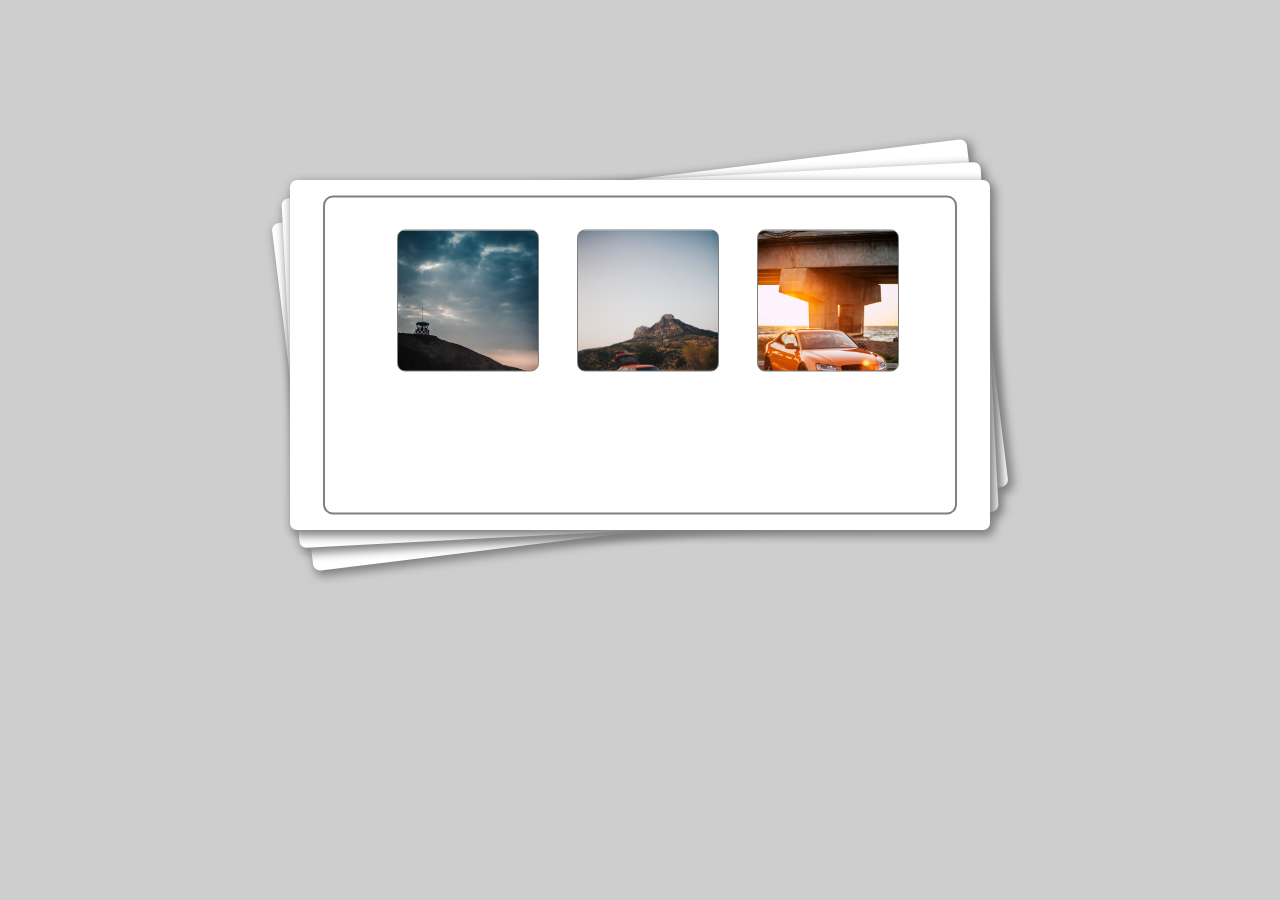
<file: Projekty/1-Kształt/index.html>
<!DOCTYPE html>
<html lang="en">
<head>
    <meta charset="UTF-8">
    <meta name="viewport" content="width=device-width, initial-scale=1.0">
    <meta http-equiv="X-UA-Compatible" content="ie=edge">
    <title>Document</title>
    <link rel="stylesheet" href="css/main.css">
</head>
<body>
    <div id="outer">
        <div id="inner">
            <div class="img-squares one"></div>
            <div class="img-squares two"></div>
            <div class="img-squares three"></div>
        </div>
    </div>
    
<!-- 
    <div id="color-palette">
        <h2>Color palette</h2>

        <div id="col-samples1" class="col-samples square"></div>
        <span class="span">#ffffff</span>
        <div id="col-samples2" class="col-samples square"></div>
        <span class="span">#ffffff</span>
        <div id="col-samples3" class="col-samples square"></div>
        <span class="span">#ffffff</span>

        <div id="col-samples4" class="col-samples2 square"></div>
        <span class="span">#ffffff</span>
        <div id="col-samples5" class="col-samples2 square"></div>
        <span class="span">#ffffff</span>
        <div id="col-samples6" class="col-samples2 square"></div>  
        <span class="span">#ffffff</span>

    </div> -->

</body>
</html>
</file>
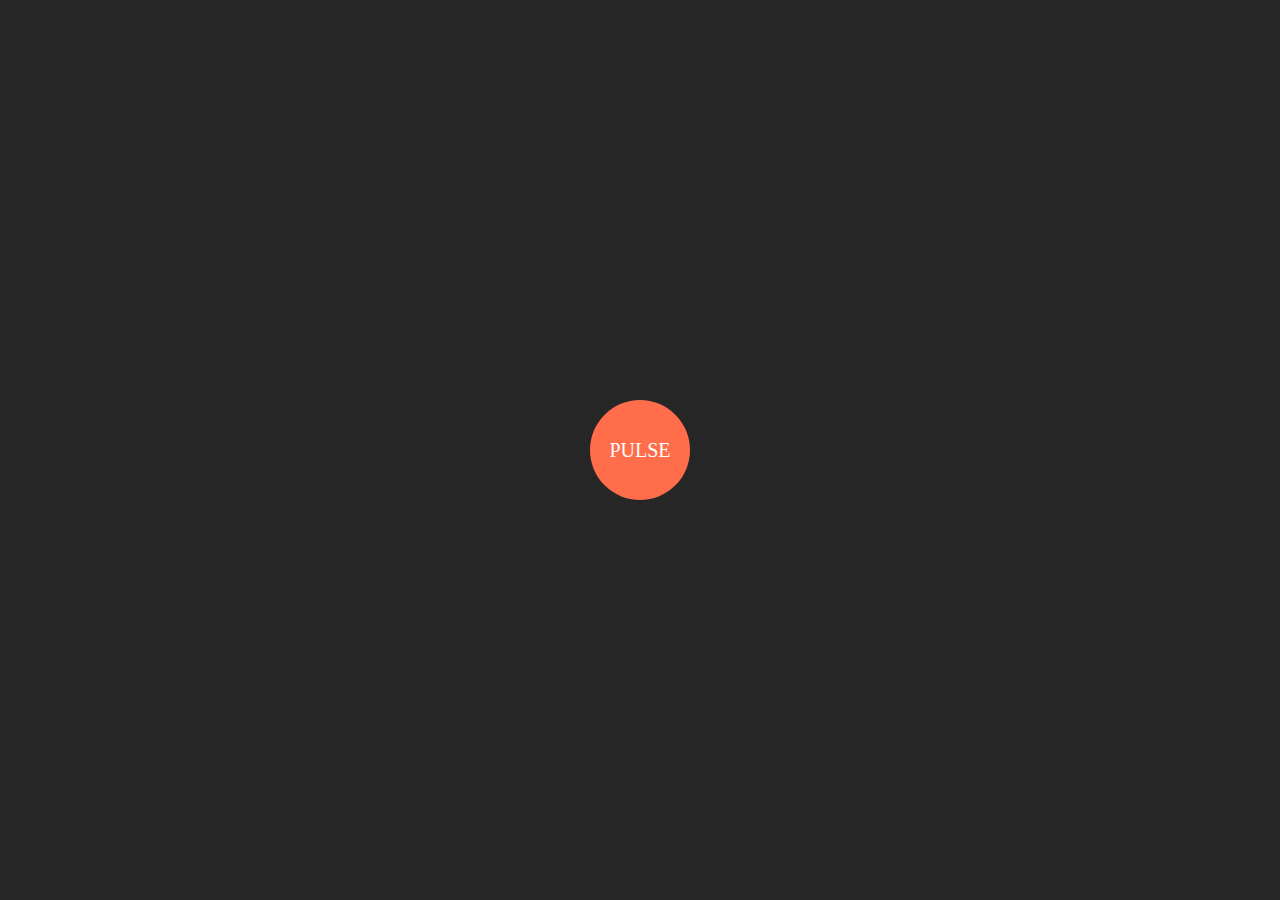
<file: Projekty/2-Kszałt2/index.html>
<!DOCTYPE html>
<html lang="en">
<head>
    <meta charset="UTF-8">
    <meta name="viewport" content="width=device-width, initial-scale=1.0">
    <meta http-equiv="X-UA-Compatible" content="ie=edge">
    <link rel="stylesheet" href="main.css">
    <title>Document</title>
    
</head>
<body>

    <div class="outer center">
        <div class="center">Pulse</div>
    </div>
</body>
</html>
</file>
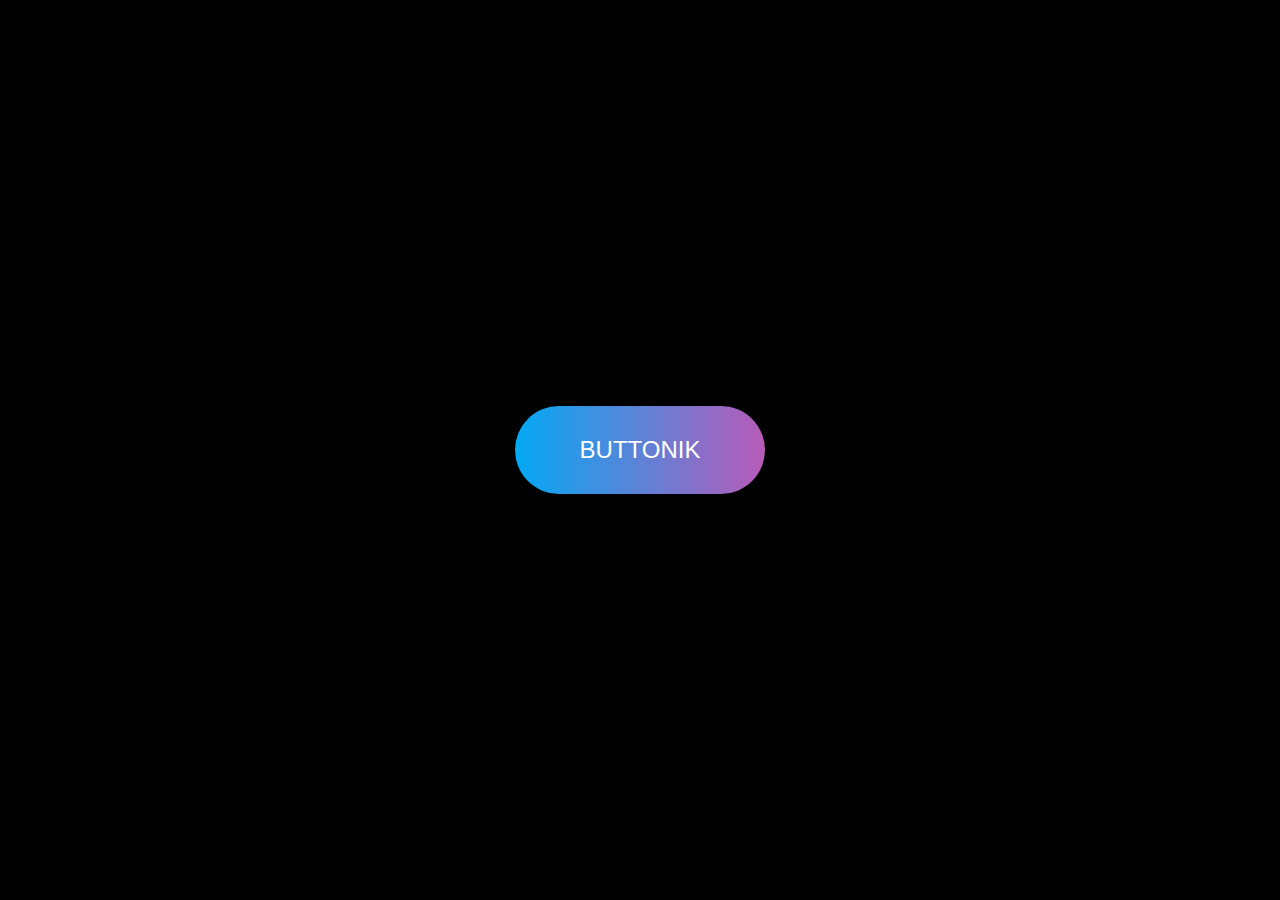
<file: Projekty/3-przyciski/index.html>
<!DOCTYPE html>
<html lang="en">
<head>
    <meta charset="UTF-8">
    <meta name="viewport" content="width=device-width, initial-scale=1.0">
    <meta http-equiv="X-UA-Compatible" content="ie=edge">
    <title>Document</title>
    <link rel="stylesheet" href="css/main.css">
</head>
<body>
    <a href="#">buttonik</a>
</body>
</html>
</file>
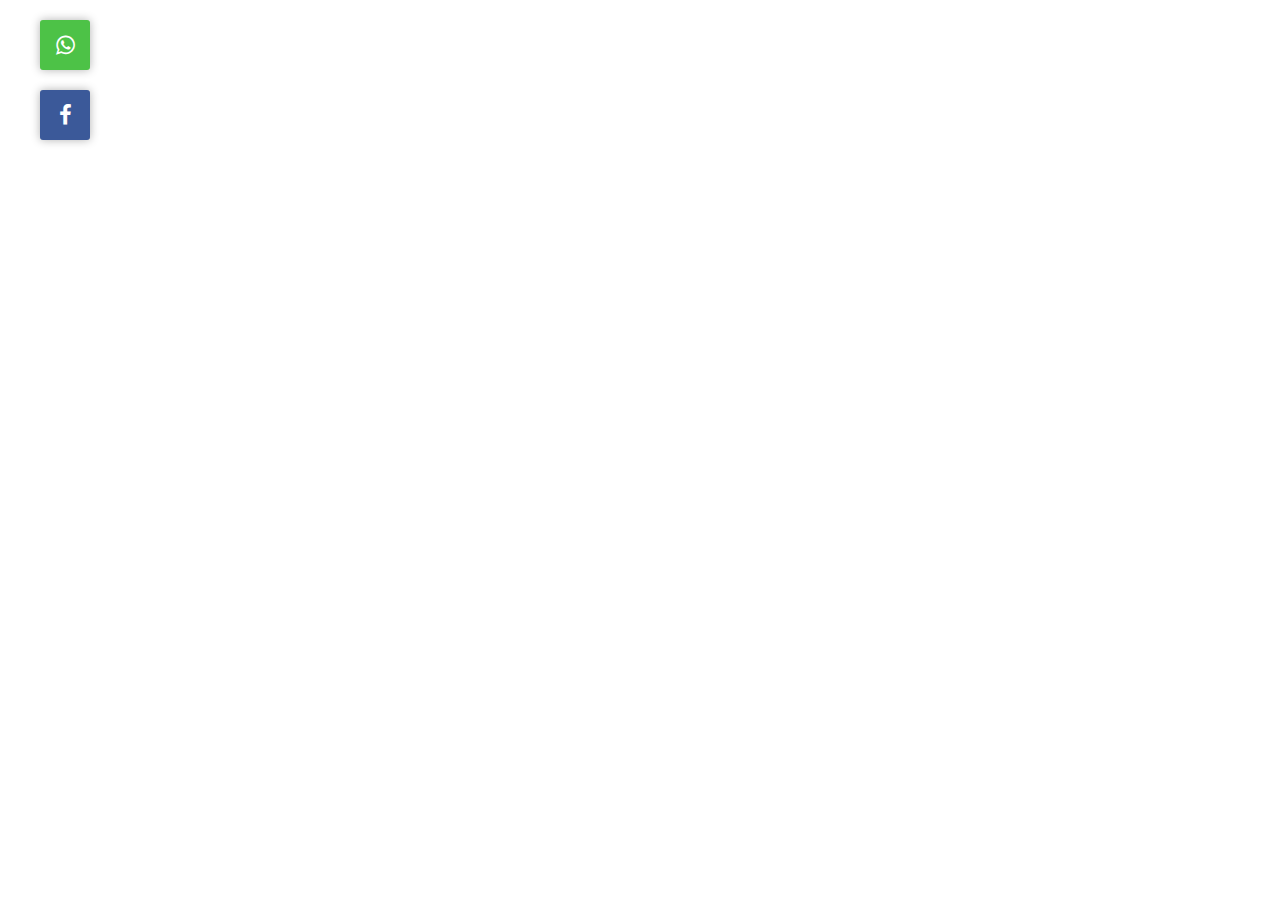
<file: Projekty/4-social-media-sliders/index.html>
<!DOCTYPE html>
<html lang="en">
<head>
    <meta charset="UTF-8">
    <meta name="viewport" content="width=device-width, initial-scale=1.0">
    <meta http-equiv="X-UA-Compatible" content="ie=edge">
    <title>Social media icons</title>
    <link rel="stylesheet" href="css/main.css">
    <link href="https://stackpath.bootstrapcdn.com/font-awesome/4.7.0/css/font-awesome.min.css" rel="stylesheet">
</head>
<body>
    <div class="wrap">
        <ul>
            <li class="whatsapp">
            <i class="fa fa-whatsapp"></i>
            <div class="slider">
                    <p>whatsapp</p>
                </div> 
            </li>
            
            <li class="facebook">
                <i class="fa fa-facebook"></i>
                <div class="slider"> 
                    <p>facebook</p>
                </div> 
            </li>
                
        </ul>
    </div>
</body>
</html>
</file>
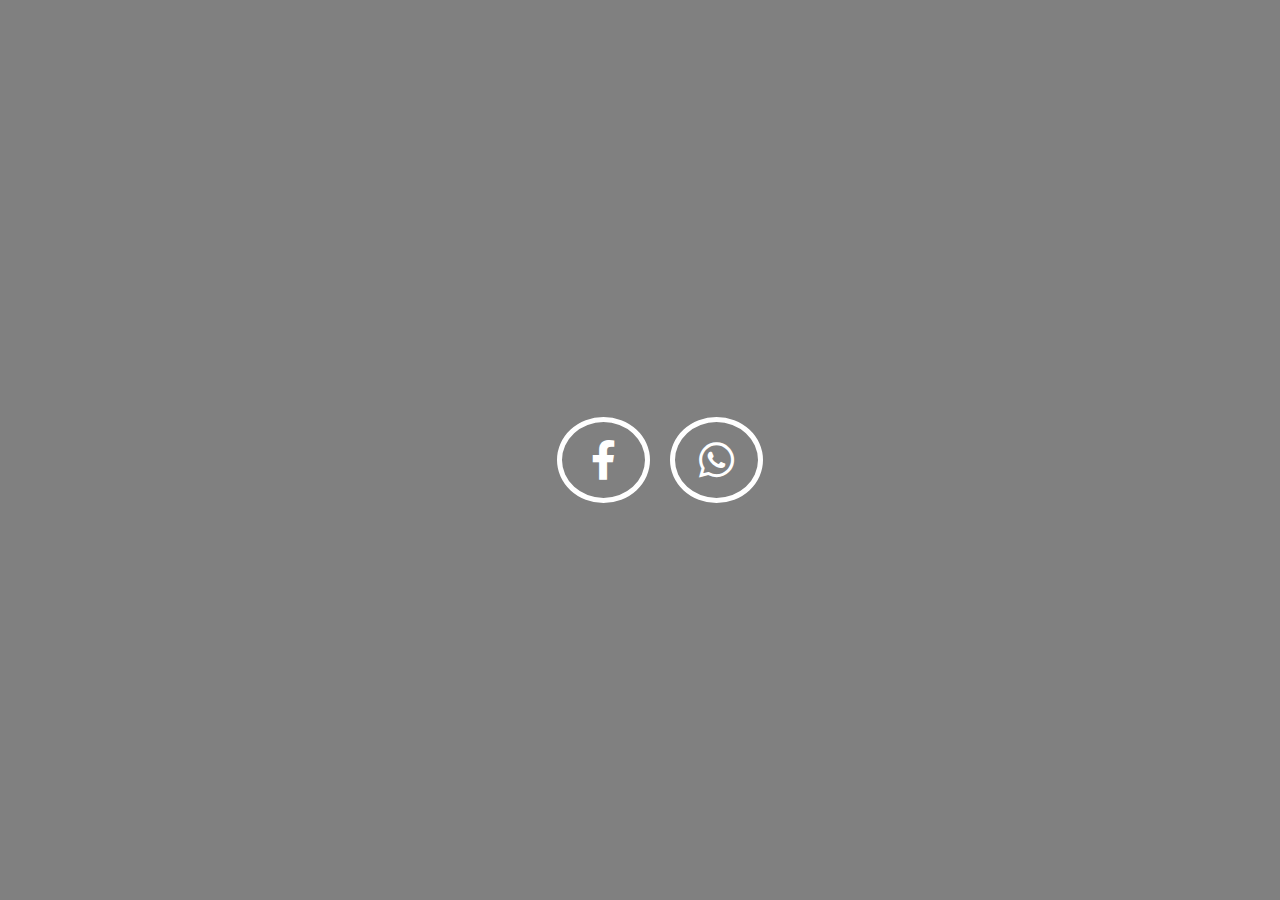
<file: Projekty/5-glowing-social-media-icons/index.html>
<!DOCTYPE html>
<html lang="en">
<head>
    <meta charset="UTF-8">
    <meta name="viewport" content="width=device-width, initial-scale=1.0">
    <meta http-equiv="X-UA-Compatible" content="ie=edge">
    <title>Document</title>
    <link rel="stylesheet" href="css/main.css">
    <link rel="stylesheet" href="https://use.fontawesome.com/releases/v5.2.0/css/all.css">
</head>
<body>
    <div class="wrap">
        <ul>
            <li><i class="fab fa-facebook-f fa-2x"></i></li>
            <li><i class="fab fa-whatsapp fa-2x"></i></li>
        </ul>
    </div>
</body>
</html>
</file>
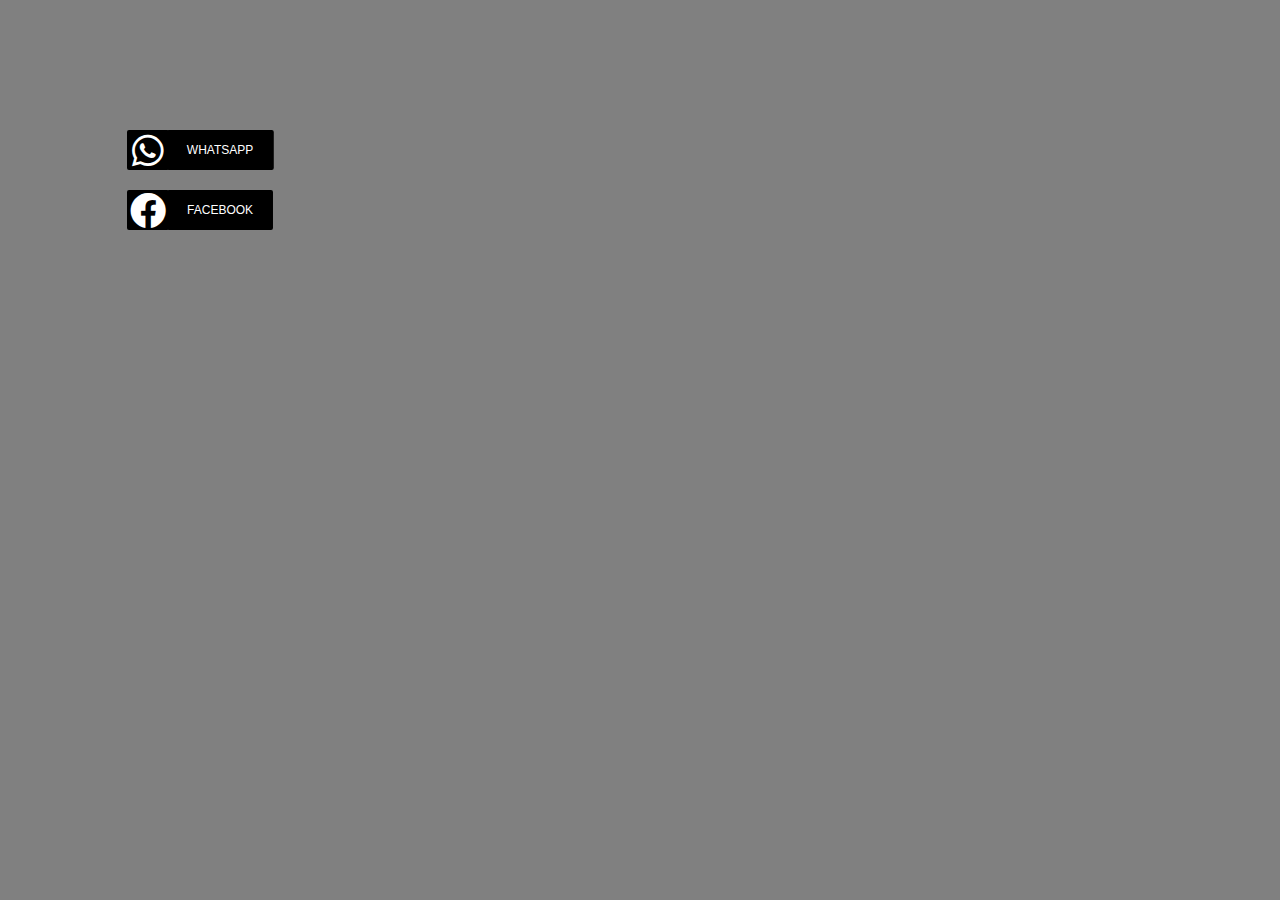
<file: Projekty/6-social-media/index.html>
<!DOCTYPE html>
<html lang="en">
<head>
    <meta charset="UTF-8">
    <meta name="viewport" content="width=device-width, initial-scale=1.0">
    <meta http-equiv="X-UA-Compatible" content="ie=edge">
    <title>Document</title>
    <link rel="stylesheet" href="css/main.css">
    <link rel="stylesheet" href="https://use.fontawesome.com/releases/v5.2.0/css/all.css" >
</head>
<body>
    <div class="wrap">
        <ul>
            <li id="li1">
                <i class="fab fa-whatsapp fa-2x"></i>
                <div class="right-cont whats">
                    <p>whatsapp</p>
                </div>
            </li>
            
            <li id="li2">
                <i class="fab fa-facebook fa-2x"></i>
                <div class="right-cont faceb">
                    <p>facebook</p>
                </div>
            </li>
            
            <!-- <li></li> -->
        </ul>
    </div>
</body>
</html>
</file>
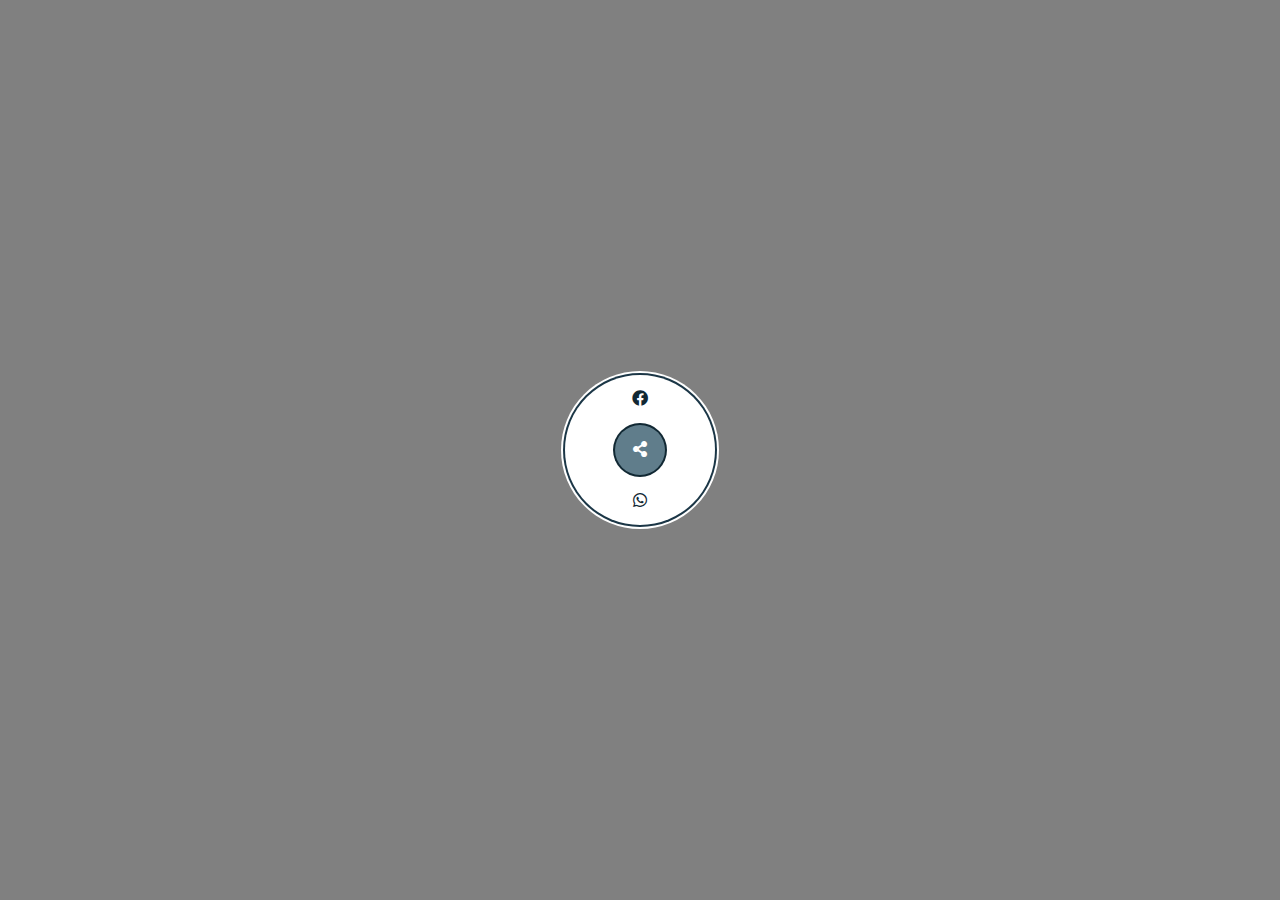
<file: Projekty/7- niedokończone/index.html>
<!DOCTYPE html>
<html lang="en">
<head>
    <meta charset="UTF-8">
    <meta name="viewport" content="width=device-width, initial-scale=1.0">
    <meta http-equiv="X-UA-Compatible" content="ie=edge">
    <title>Document</title>
    <link rel="stylesheet" href="css/main.css">
    <link rel="stylesheet" href="https://use.fontawesome.com/releases/v5.2.0/css/all.css" >
</head>
<body>
    <div class="circle">
        <div class="share">
            <i class="fas fa-share-alt"></i>
        </div>
    
        <ul>
            <li>
                <a href="#">
                    <i class="fab fa-facebook"></i>
                </a>
            </li>
            
            <li>
                <a href="#">
                    <i class="fab fa-whatsapp"></i>
                </a>
            </li>
        </ul> 
    </div>
</body>
</html>
</file>
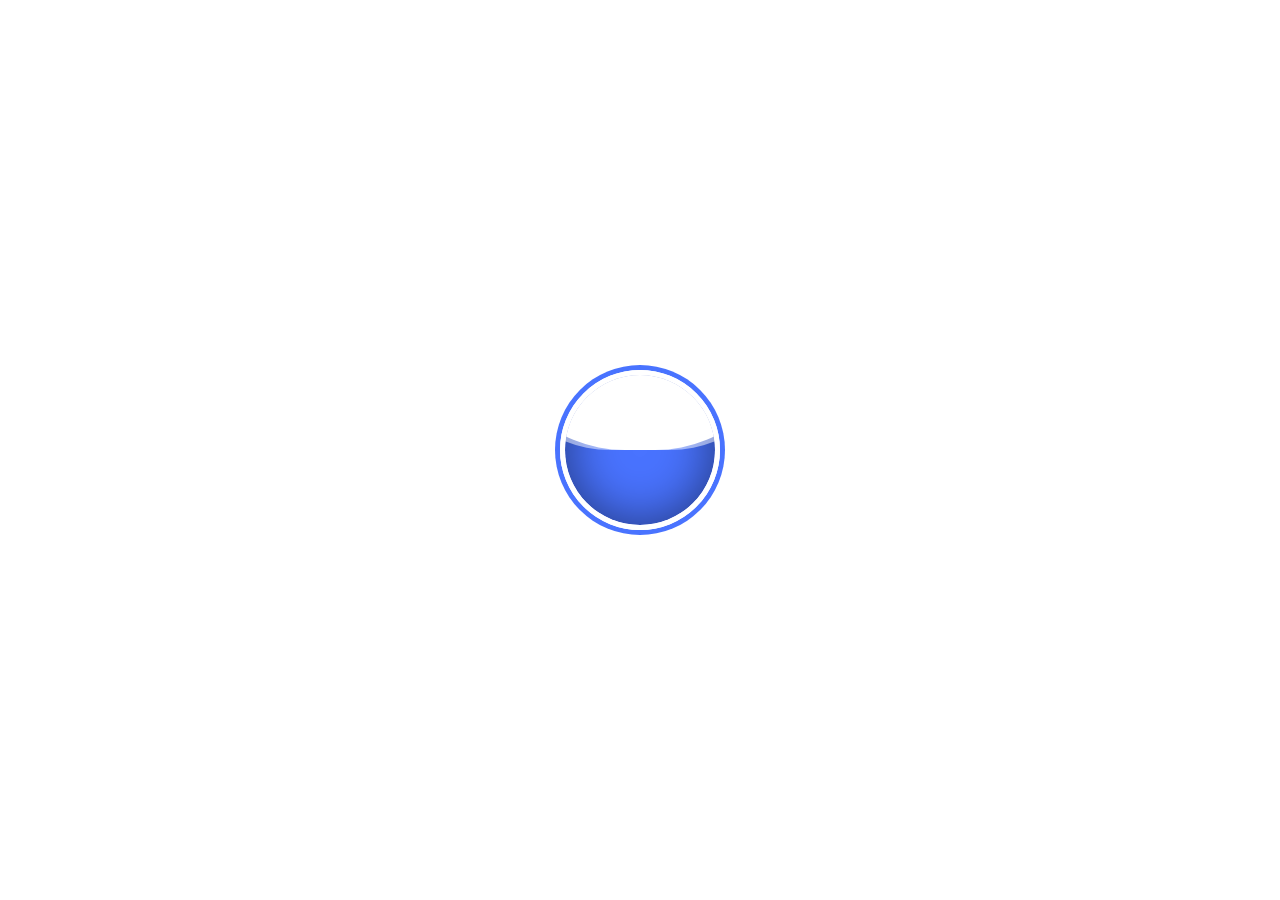
<file: Projekty/8-animacja-fal/index.html>
<!DOCTYPE html>
<html lang="en">
<head>
    <meta charset="UTF-8">
    <meta name="viewport" content="width=device-width, initial-scale=1.0">
    <meta http-equiv="X-UA-Compatible" content="ie=edge">
    <title>Document</title>
    <link rel="stylesheet" href="css/main.css">
    <link rel="stylesheet" href="https://use.fontawesome.com/releases/v5.2.0/css/all.css" >
</head>
<body>
    <div class="circle">
        <div class="wave"></div>
    </div>
</body>
</html>
</file>
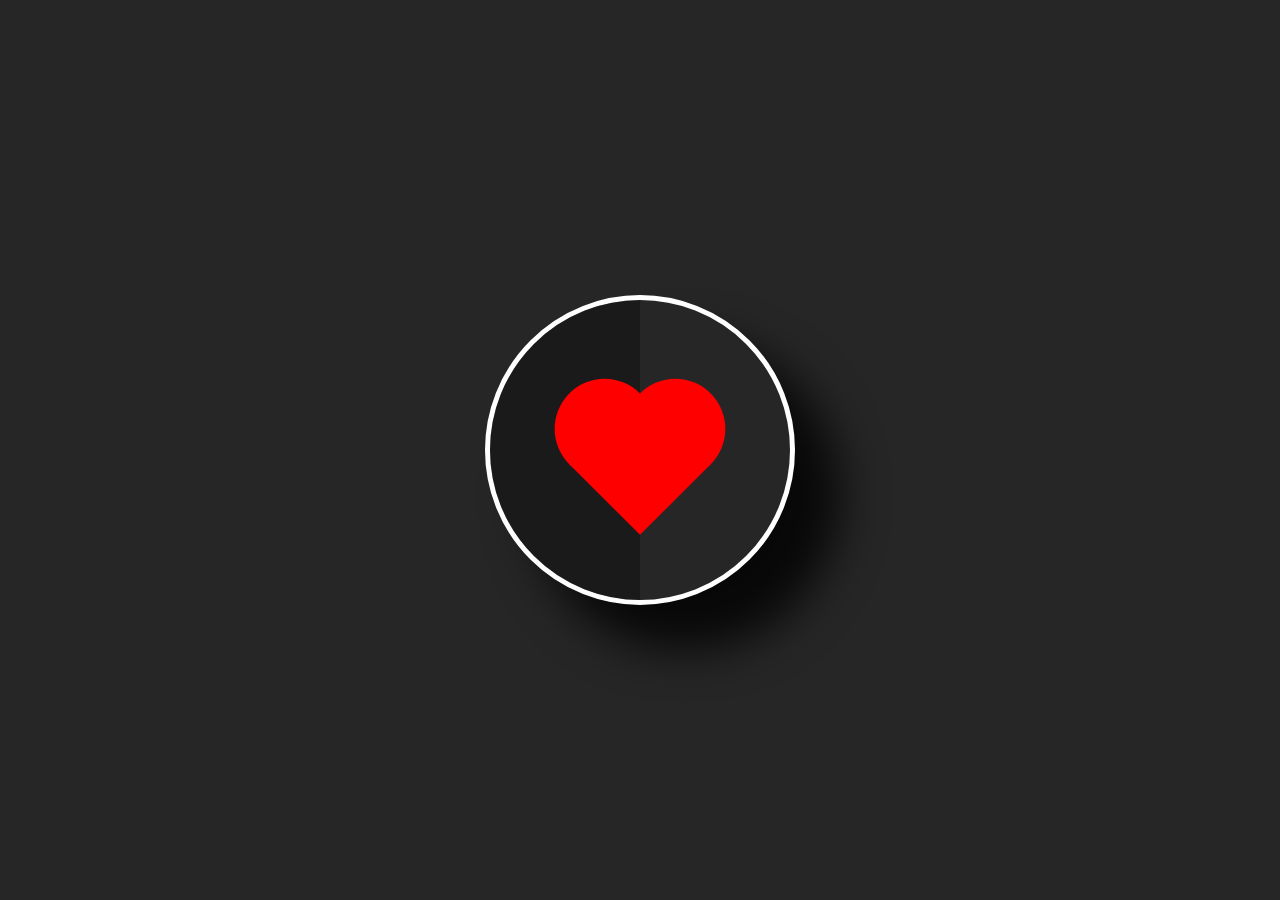
<file: Projekty/9-/index.html>
<!DOCTYPE html>
<html lang="en">
<head>
    <meta charset="UTF-8">
    <meta name="viewport" content="width=device-width, initial-scale=1.0">
    <meta http-equiv="X-UA-Compatible" content="ie=edge">
    <title>Document</title>
    <link rel="stylesheet" href="css/main.css">
    <link rel="stylesheet" href="https://use.fontawesome.com/releases/v5.2.0/css/all.css" >
</head>
<body>
    <div class="center">
        <div class="heart"></div>
    </div>
</body>
</html>
</file>
<file: Projekty/1-Kształt/css/main.css>
body{
    background-color: #cecece;
    max-height: 90vh;
    
}
#outer{
    position: relative;
    background-color: #fff;
    height: 350px;
    width: 700px;
    margin: 20vh auto 0;
    border-radius: 7px;
    box-shadow: 3px 4px 10px 2px gray;
  
}

#inner{
    position: absolute;
    /* background: #2d2c2c; */
    border: 2px solid gray;
    border-radius: 10px;
    top: 50%;
    left: 50%;
    transform: translate(-50%, -50%);
    height: 90%;
    width: 90%;
}

.img-squares{
    position: absolute;
    display: inline-block;
    height: 140px;
    width: 140px;
    border: 1px solid gray;
    margin: 5% 11.5%;
    border-radius: 8px;
   
  
}

.one{
    background: url('../audi1.jpg');
    background-size: cover;
    background-repeat: no-repeat;
}
.two{
    background: url('../audi2.jpg');
    background-size: cover;
    background-repeat: no-repeat;
    left: 180px;
    
}
.three{
    background: url('../audi3.jpg');
    background-size: cover;
    background-repeat: no-repeat;
    left: 360px;
    
}


#outer::before,
#outer::after{
    content: "";
    position: absolute;
    background-color: #fff;
    height: 350px;
    width: 700px;
    border-radius: 7px;
    box-shadow: 3px 4px 10px 2px gray;
    
}

#outer::before{
    transform: rotate(-3deg);
    z-index: -2;
  
}

#outer::after{
    transform: rotate(-7deg);
    z-index: -3;
}

/* Color palette start */
#color-palette{
    margin: 30vh auto 0;
    width: 100%;
    background-color: #2d2c2c;
    height: 19vh;
}

#color-palette > h2{
    position: relative;
    color: #b7b7b7;
    padding: 0;
    margin: 0 0 5px 20px;
    top: 5px;
}

.col-samples{ /* first row with 3 squares in color pallete */
    color: #fff;
    background-color: #fff;
    width: 50px;
    height: 40px;
    border-radius: 6px;
    display: inline-block;
}
 
.col-samples2{ /* second row with sqaures in color pallete*/
    color: #fff;
    background-color: #fff;
    width: 50px;
    height: 40px;
    border-radius: 6px;
    display: inline-block;
}

.square{
    margin-left: 16%;
}

.span{
    color: #b7b7b7;
    text-transform: uppercase;
    font-size: 16px;
    font-weight: 400;
    font-family: sans-serif;
    letter-spacing: 0.5px;
}

.span, .square{
    margin-top: 10px;
}

#color-palette span{
    display: inline-block;
    vertical-align: middle;
    line-height: normal;
    margin-top: -30px;
    margin-left: 10px;
}
/* Color palette end */
</file>
<file: Projekty/2-Kszałt2/main.css>
body{
    margin: 0;
    padding: 0;
    background-color: #262626;
}

.center{
    position: absolute;
    top: 50%;
    left: 50%;
    transform: translate(-50%, -50%);
}

.outer{
    width: 100px;
    height: 100px;
    background-color: #ff6d4a;
    border-radius: 50%;
    color: #fff;
    font: 20px verdana;
    text-align: center;
    line-height: 100px;
    text-transform: uppercase;
    animation: animate 3s linear infinite;
}

@keyframes animate{
    0%{
        box-shadow:  0 0 0 0 rgba(255, 109, 74, .7);
    }
    40%{
        box-shadow:  0 0 0 50px rgba(255, 109, 74, 0);
    }
    80%{
        box-shadow:  0 0 0 50px rgba(255, 109, 74, 0);
    }
    100%{
        box-shadow:  0 0 0 0 rgba(255, 109, 74, 0);
    }
}
</file>
<file: Projekty/3-przyciski/css/main.css>
body{
    margin: 0;
    padding: 0;
    background-color: #000;
}

a{
    position: absolute;
    top: 50%;
    left: 50%;
    transform: translate(-50%, -50%);
    width: 250px;
    text-align: center;
    padding: 30px 0;
    color: #fff;
    font: 24px sans-serif;
    text-decoration: none;
    box-sizing: border-box;
    background: linear-gradient(90deg, #03a9f4, #f441a5, #ffeb3b, #03a9f4);
    background-size: 400%;
    border-radius: 50px;
    text-transform: uppercase;
    z-index: 1;
}

a:hover{
    animation: animate 8s linear infinite;
}

@keyframes animate{
    0%{
        background-position: 0%;
    }
    100%{
        background-position: 400%;
    }
}

a::before{
    content: '';
    position: absolute;
    top: -5px;
    left: -5px;
    right: -5px;
    bottom: -5px;
    z-index: -1;
    background: linear-gradient(90deg, #03a9f4, #f441a5, #ffeb3b, #03a9f4);
    background-size: 400%;
    border-radius: 40px;
    filter: blur(16px);
    opacity: 0;
    transition: 500ms;
}

a:hover::before{
    filter: blur(16px);
    opacity: 1;
}
</file>
<file: Projekty/4-social-media-sliders/css/main.css>
body{
    font-size: 20px;
    padding: 0;
    margin: 0;
    color: #fff;
}

wrap{
    position: absolute;
    top: 50%;
    left: 20%;
    transform: translate(-50%, -50%);
}

ul{
    list-style: none;
}

li{
    background: orange;
    background: gray;
    text-align: center;
    margin: 20px 0;    
    height: 50px;
    width: 50px;
    border-radius: 3px;
    position: relative;
    cursor: pointer;
    box-shadow: 0 0 10px rgba(0,0,0,0.3);
}

ul li .fa{
    position: absolute;
    top: 50%;
    left: 50%;
    transform: translate(-50%, -50%);
    font-size: 22px;
}

ul li.facebook{
    background: #3b5999;
}

ul li.whatsapp{
    background: #4dc247;
}

.slider{
    position: absolute;
    top: 0;
    left: 51px;
    width: 0px;
    height: 50px;
    line-height: 18px;
    background: #eebb5c;
    border-radius: 3px;
    transition: all 500ms ease 300ms;
    text-align: center;
    font-weight: 100;
    font-family: Helvetica, sans-serif;
}

.slider p{
    text-transform: uppercase;
    font-size: 16px;
    font-weight: 600;
    transition: all 500ms ease;
    opacity: 0;
}

ul li.facebook div.slider{
    background: #899bc1;
}

ul li.whatsapp div.slider{
    background: #94da90;
}

ul li:hover .slider{
    width: 180px;
    transition: all 700ms ease;
}

ul li:hover .slider p{
    opacity: 1;
    transition: all 500ms ease 300ms;
}
</file>
<file: Projekty/5-glowing-social-media-icons/css/main.css>
body{
    font-size: 20px;
    background: gray;
}

.wrap{
    position: absolute;
    top: 50%;
    left: 50%;
    transform: translate(-50%, -50%);
}

ul{
    list-style: none;
}

ul li{
    width: 75px;
    padding: 18px 4px;
    color: #fff;
    margin: 0 10px;
    text-align: center;
    cursor: pointer;
    border-radius: 50%;
    border: 5px solid #fff;
    float: left;
}

li .fa{
    color: #fff;
    margin-top: 20px;
    /* transition: all 500ms ease; */
}

li:hover:nth-child(1){
    border: 5px solid #3b5999;
    box-shadow: 0 0 15px #3b5999;
}

li:hover:nth-child(2){
    border: 5px solid #4dc247;
    box-shadow: 0 0 15px #4dc247;
}

li:hover .fa-facebook-f{
    color: #3b5999;
    text-shadow: 0 0 15px #3b5999;
    transition: all 500ms ease;
}

li:hover .fa-whatsapp{
    color: #4dc247;
    text-shadow: 0 0 15px #4dc247;
    transition: all 500ms ease;    
}
</file>
<file: Projekty/6-social-media/css/main.css>
body{
    margin: 0;
    padding: 0;
    background: gray;
}

.wrap{
    position: absolute;
    color: #fff;
    top: 20%;
    left: 10%;
    transform: translate(-50%, -50%);
}

ul li{
    list-style: none;
    font-size: 18px;
    margin: 20px 0;
    position: relative;
    width: 42px;
    height: 40px;
    background: black;
    text-align: center;
    line-height: 56px;
    border-radius: 2px;
    outline: none;
    z-index: 1;
}

.right-cont{
    position: absolute;
    top: 50%;
    left: 255%;
    transform: translate(-50%, -50%);
    margin: 0 0 0 -14px; /* margines containera od li */
    height: 40px;
    line-height: 17px;
    background: black;
    border-radius: 2px;
    padding: 0 20px;
    outline: none;
    cursor: pointer;
    z-index: -1;
}

.right-cont p{
    font-weight: 500;
    font-family: helvetica, sans-serif;
    text-transform: uppercase;
    font-size: 12px;
}

#li1:hover .fa-whatsapp,
#li1:hover .right-cont.whats,
#li1:hover{
    color: #4dc247;
    transition: all 100ms ease;
    background: #fff;

}

#li2:hover .fa-facebook,
#li2:hover .right-cont.faceb,
#li2:hover{
    color: #5f7ec1;
    transition: all 100ms linear;
    background: #fff; 
}

#li1:hover, .right-cont:hover.whats {
    border: 2px solid #4dc247;
    
}
</file>
<file: Projekty/7- niedokończone/css/main.css>
body{   
    margin: 0;
    padding: 0;
    background: gray;
}

.circle{
    position: absolute;
    top: 50%;
    left: 50%;
    transform: translate(-50%, -50%);
    width: 50px;
    height: 50px;
    border-radius: 50%;
}

.circle .share{
    position: relative;
    width: 100%;
    height: 100%;
    line-height: 50px;
    text-align: center;
    color: #fff;
    background: #607d8b;
    border-radius: 50%;
    z-index: 1;
    box-shadow: 0 0 0 2px #112833;
}

.circle ul{
    position: absolute;
    top: -50px;
    left: -50px;
    margin: 0;
    padding: 0;
    width: 150px;
    height: 150px;
    background: #fff;
    border-radius: 50%;
    transition: 500ms;
    box-shadow: 0 0 0 2px #1b3646, 0 0 0 4px #fff;
    transition: 1s;
    z-index: -1;
}

.circle ul li{
    position: absolute;
    list-style: none;

}

.circle ul li:nth-child(1){
    top: 15px;
    left: 50%;
    transform: translateX(-50%);
}

.circle ul li:nth-child(2){
    bottom: 15px;
    left: 50%;
    transform: translateX(-50%);
}

.circle ul li a .fab{
    color: #112833;
    transition: 500ms;
}

.circle ul li:hover a .fab{
    color: #f44336;
    transform: scale(1.5);
}

.cirle ul::before{
    content: '';
    position: absolute;
    top: 50%;
    left: 50%;
}
</file>
<file: Projekty/8-animacja-fal/css/main.css>
body{
    margin: 0;
    padding: 0;
}

.circle{
    position: absolute;
    top: 50%;
    left: 50%;
    transform: translate(-50%, -50%);
    width: 150px;
    height: 150px;
    
    border: 5px solid #fff;
    box-shadow: 0px 0px 0px 5px #4973ff;
    border-radius: 50%;
    overflow: hidden;
}

.wave{
    position: relative;
    width: 100%;
    height: 100%;
    background: #4973ff;
    border-radius: 50%;
    box-shadow: inset 0px 0px 50px rgba(0,0,0,0.5);

}

.wave::before, 
.wave::after{
    content: '';
    position: absolute;
    width: 200%;
    height: 200%;
    top: 0px;
    left: 50%;
    transform: translate(-50%, -75%);
    background: #000;
}

.wave::before{
    border-radius: 45%;
    background: rgba(255,255,255,1);
    animation: animate 5s linear infinite;
}

.wave::after{
    border-radius: 40%;
    background: rgba(255,255,255,.5);
    animation: animate 10s linear infinite;
}

@keyframes animate{
    0%{
        transform: translate(-50%, -75%) rotate(0deg);
    }
    100%{
        transform: translate(-50%, -75%) rotate(360deg);
    }
}
</file>
<file: Projekty/9-/css/main.css>
body{
    margin: 0;
    padding: 0;
    background: #262626;
}
.center{
    position: absolute;
    top: 50%;
    left: 50%;
    transform: translate(-50%, -50%);
    padding: 100px;
    background: #262626;
    border: 5px solid #fff;
    border-radius: 50%;
    box-shadow: 45px 45px 45px rgba(0,0,0,.8);
    z-index: 1;
    overflow: hidden;
}
.center::before{
    content: '';
    position: absolute;
    top: 0;
    left: -50%;
    width: 100%;
    height: 100%;
    background: rgba(0,0,0,.3);
}
.heart{
    position: relative;
    width: 100px;
    height: 100px;
    background: #f00;
    transform: rotate(45deg) translate(10px, 10px);
    animation: animate 1s linear infinite;
}
.heart::before{
    content: '';
    width: 100%;
    height: 100%;
    background: #f00;
    position: absolute;
    top: -50%;
    left: 0;
    border-radius: 50%;

}
.heart::after{
    content: '';
    width: 100%;
    height: 100%;
    background: #f00;
    position: absolute;
    top: 0%;
    right: 50%;
    border-radius: 50%;
}
@keyframes animate{
    0%{
        transform: rotate(45deg) translate(10px, 10px) scale(1);
    }
    25%{
        transform: rotate(45deg) translate(10px, 10px) scale(1);
    }
    30%{
        transform: rotate(45deg) translate(10px, 10px) scale(1.4);
    }
    50%{
        transform: rotate(45deg) translate(10px, 10px) scale(1.2);
    }
    70%{
        transform: rotate(45deg) translate(10px, 10px) scale(1.3);
    }
    90%{
        transform: rotate(45deg) translate(10px, 10px) scale(1);
    }
    100%{
        transform: rotate(45deg) translate(10px, 10px) scale(1);
    }
}
</file>
